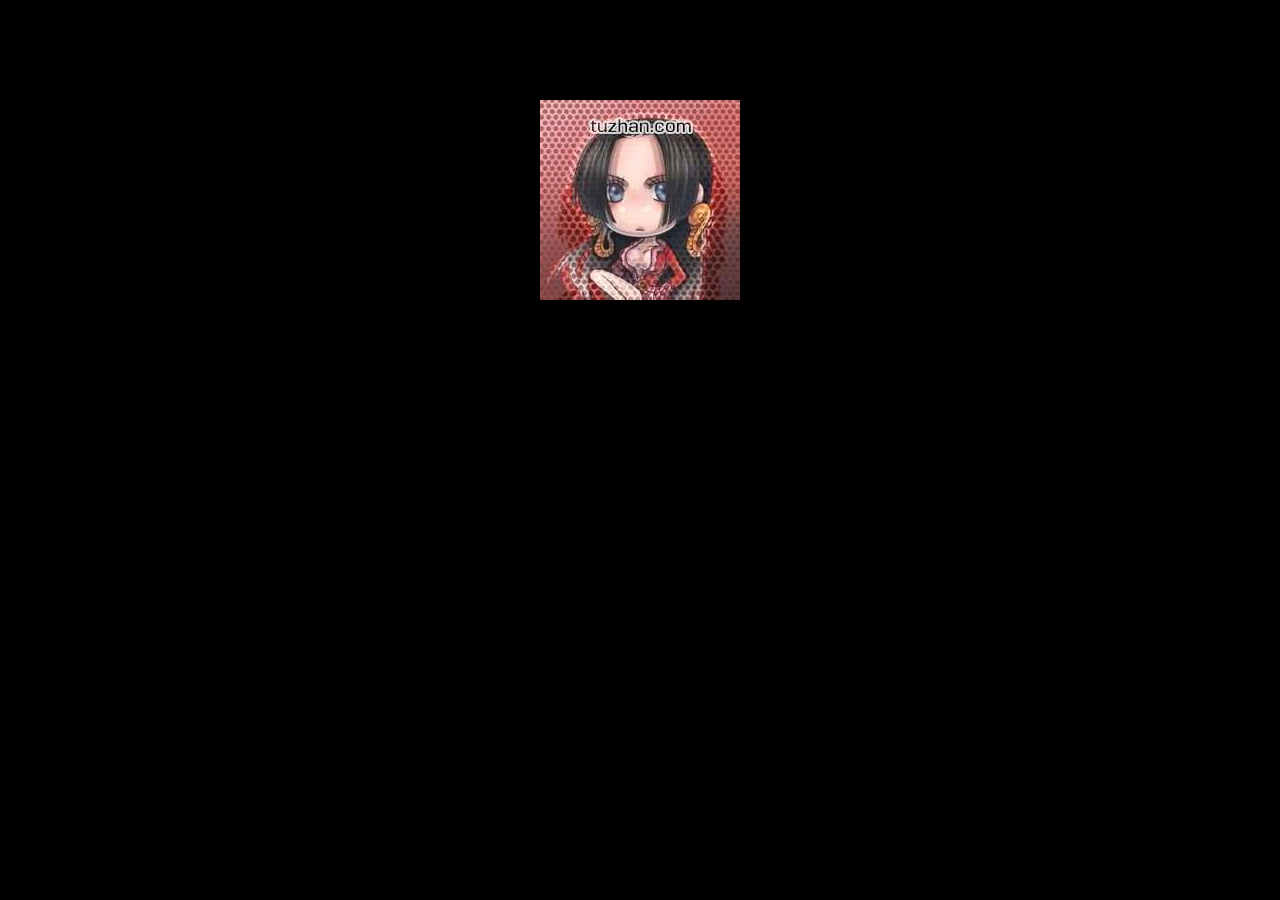
<file: 3d效果/index.html>
<!DOCTYPE HTML>
<html>
<head>
<meta charset="utf-8">
<title>3D立方体</title>
<meta name="Keywords" content="">
<meta name="Description" content="">
<meta name="author" content="@my_programmer">
<style type="text/css">

    *{
        padding: 0; margin: 0; 
    }
    body{
        background: black;
    }
    img{
        border:none;
    }
    li{
        list-style:none;
    }

    ul{
        width:200px;
        height:200px;
        margin:100px auto;
        position:relative;
        transform-style:preserve-3d;
        -webkit-transform-style:preserve-3d;
    }    
        /*如果在ul里设置：-webkit-perspective:400px;-webkit-perspective-origin:0% 50%; 则会有透视、景深的效果*/
    li{
        width:200px;
        height:200px;
        position:absolute;
        text-align:center;
        line-height:200px;
        font-size:80px;
        font-weight:bold;
        color:#fff;
    }
    li:nth-child(1){
        background:url('imgs/1.jpeg') no-repeat;
        transform:rotateX(90deg)   translateZ(100px);
        -webkit-transform:rotateX(90deg)   translateZ(100px);
    }
    li:nth-child(2){
        background:url('imgs/2.jpg') no-repeat;
        transform:rotateX(270deg)  translateZ(100px);
        -webkit-transform:rotateX(270deg)  translateZ(100px);
    }
    li:nth-child(3){
        background:url('imgs/3.jpg') no-repeat;
        transform:rotateY(90deg) translateZ(100px);
        -webkit-transform:rotateY(90deg) translateZ(100px);
    }
    li:nth-child(4){
       background:url('imgs/4.jpg') no-repeat;
       transform:rotateY(270deg) translateZ(100px);
        -webkit-transform:rotateY(270deg) translateZ(100px);
    }
    li:nth-child(5){
        background:url('imgs/5.jpg') no-repeat;
        transform:translateZ(-100px);
        -webkit-transform:translateZ(-100px);
    }
    li:nth-child(6){
        background:url('imgs/6.jpg') no-repeat;
        transform: translateZ(100px);
        -webkit-transform: translateZ(100px);
    }
   
            /*****当执行下列css时，立方体无限自由旋转******/
    ul{-webkit-animation:run 5s linear infinite ;}    
    @-webkit-keyframes run{
        0%{-webkit-transform: rotateX(0deg) rotateY(0deg) }
        100%{-webkit-transform:rotateX(360deg)  rotateY(360deg)  }
    }

</style>
</head>
<body>
    <ul id="ul">
        <li></li>
        <li></li>
        <li></li>
        <li></li>
        <li></li>
        <li></li>
    </ul>
    

</body>
</html>
</file>
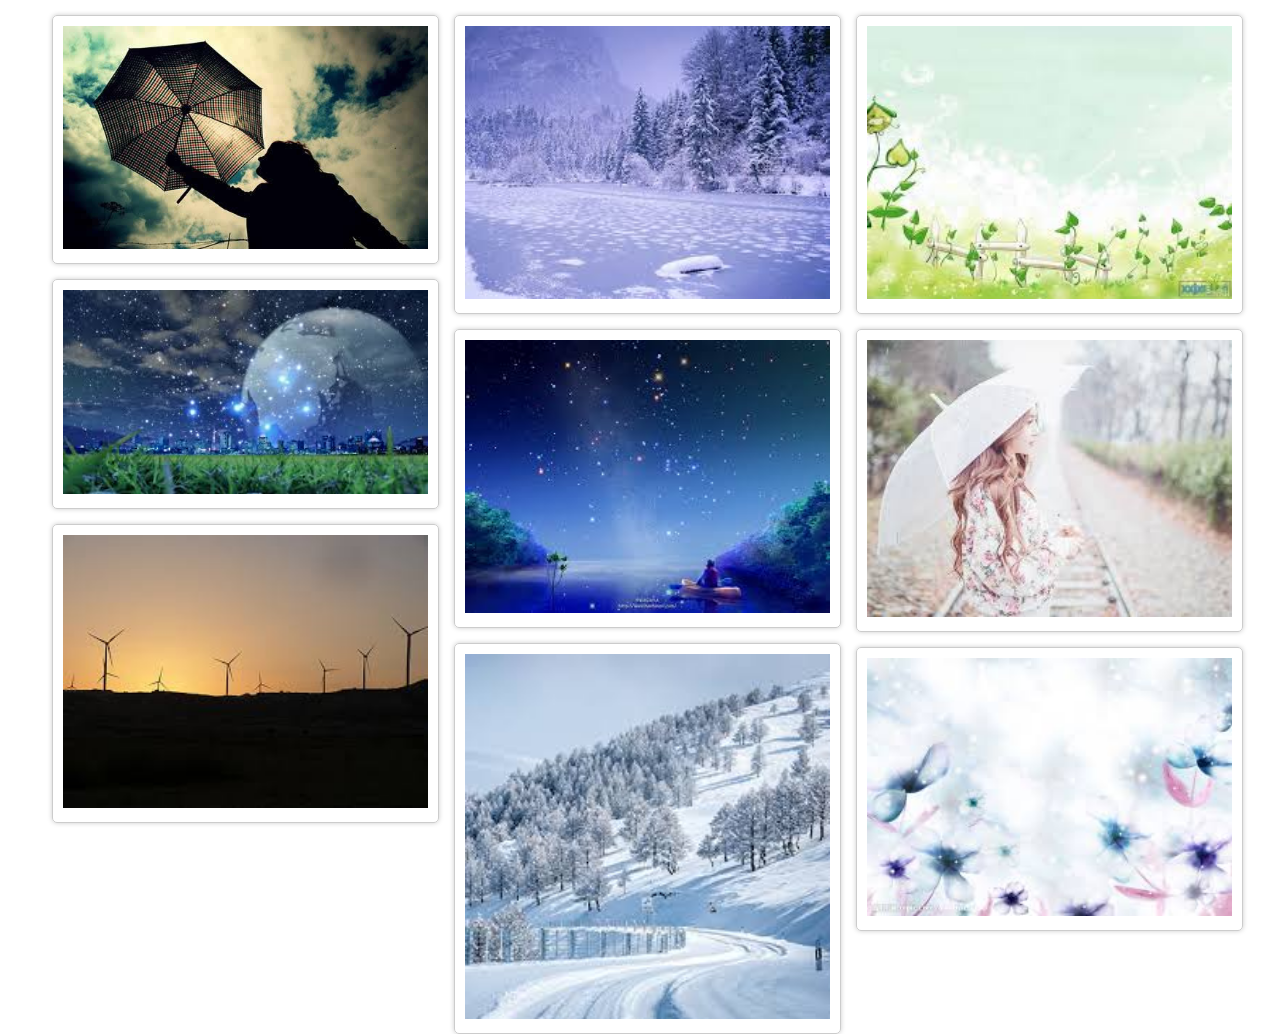
<file: pubuliu/index.html>
<!DOCTYPE html>
<html>
  <head>
    <meta charset="utf-8" />
    <title>瀑布流布局</title>
    <!-- <link rel="stylesheet" type="text/css" href="css/style.css"/> -->
    <style>
      *{
        margin: 0;
        padding: 0;
      }
      #main{
        position: relative;
      }

      .box{
        padding: 15px 0 0 15px;
        float: left;
      }
      .pic{
        padding: 10px;
        border: 1px solid #ccc;
        border-radius:5px ;
        box-shadow: 0 0 5px #ccc;
      }

      .pic img{
        width: 365px;
        height: auto;
      }

    </style>
  </head>
  <body>
    <div id="main">   
      <div class="box">
        <div class="pic">
          <img src='imgs/1.jpg'/>
        </div>
      </div>
      <div class="box">
        <div class="pic">
          <img src='imgs/2.jpg'/>
        </div>
      </div>
      <div class="box">
        <div class="pic">
          <img src='imgs/3.jpg'/>
        </div>
      </div>
      <div class="box">
        <div class="pic">
          <img src='imgs/4.jpg'/>
        </div>
      </div>
      <div class="box">
        <div class="pic">
          <img src='imgs/5.jpg'/>
        </div>
      </div>
      <div class="box">
        <div class="pic">
          <img src='imgs/6.jpg'/>
        </div>
      </div>
      <div class="box">
        <div class="pic">
          <img src='imgs/7.jpg'/>
        </div>
      </div>
      <div class="box">
        <div class="pic">
          <img src='imgs/8.jpg'/>
        </div>
      </div>
      <div class="box">
        <div class="pic">
          <img src='imgs/9.jpg'/>
        </div>
      </div>
      
                        
    </div>
    
    <script type="text/javascript" charset="utf-8">
      window.onload = function(){
        waterfall('main','box');
            var dataInt={'data':[{'src':'imgs/1.jpg'},
                      {'src':'imgs/2.jpg'},
                      {'src':'imgs/3.jpg'},
                      {'src':'imgs/4.jpg'},
                      {'src':'imgs/5.jpg'},
                      {'src':'imgs/6.jpg'},
                      {'src':'imgs/7.jpg'},
                      {'src':'imgs/8.jpg'},
                      
                      {'src':'imgs/9.jpg'}]};
        
        window.onscroll = function(){
          if (checkscrollside()) {
            var oParent = document.getElementById('main');
            for (var i = 0;i<dataInt.data.length;i++) {
              
              var oBox = document.createElement('div');
              oBox.className = 'box';
              oParent.appendChild(oBox);
              var oPic = document.createElement('div');
              oPic.className ='pic';
              oBox.appendChild(oPic);
              var oImg = document.createElement('img');
              oImg.src = dataInt.data[i].src;
              oPic.appendChild(oImg);
            }
            waterfall('main','box');
          }
      //    checkscrollside();
        }
      }
      function waterfall(parent,box){
        //遍历所有的盒子
        var oParent = document.getElementById(parent);
        var oBox = getByClass(oParent,box);
      //  console.log(oBox.length);
        //计算整个页面的列数
        var oBoxW = oBox[0].offsetWidth;
      //  console.log(oBoxW);
        var cols = Math.floor(document.documentElement.clientWidth/oBoxW);
      //  console.log(cols);
        //设置main的宽度
        oParent.style.cssText = 'width: '+oBoxW*cols+'px;margin: 0 auto'
        var hArr = [];//存放每一行高度
        for (var i = 0; i<oBox.length;i++) {
          if (i<cols) {
            hArr.push(oBox[i].offsetHeight);
      //      console.log(hArr);
          }else{
            var minH = Math.min.apply(null,hArr);
      //      console.log(minH);
            var index = getminHIndex(hArr,minH);
      //      console.log(i);
            oBox[i].style.position = 'absolute';
            oBox[i].style.top = minH + 'px';
            oBox[i].style.left = oBoxW*index+'px';
            hArr[index]+= oBox[i].offsetHeight;
          }
        }

      }


      function getByClass(parent,classname){
        var boxArr = [],//存储所有class为box的元素
          oElements = parent.getElementsByTagName('*');
        for (var i = 0; i<oElements.length;i++) {
          if(oElements[i].className == classname ){
            boxArr.push(oElements[i]);
          }
        } 
        return boxArr;
      }

      function getminHIndex(arr,val){
        for (var i in arr ) {
          if (arr[i]==val) {
            return i;
          }
        }
      }

      function checkscrollside(){
        var oParent = document.getElementById('main');
        var oBox = getByClass(oParent,'box');
        var lastBoxH = oBox[oBox.length-1].offsetTop+Math.floor(oBox[oBox.length-1].offsetHeight/5);
        var scrollTop = document.body.scrollTop||document.documentElement.scrollTop;
      //  console.log(scrollTop);
        var height = document.body.clientHeight||document.documentElement.clientHeight;
        return (lastBoxH < scrollTop+height)?true:false;
      }

    </script>
  </body>
</html>
</file>
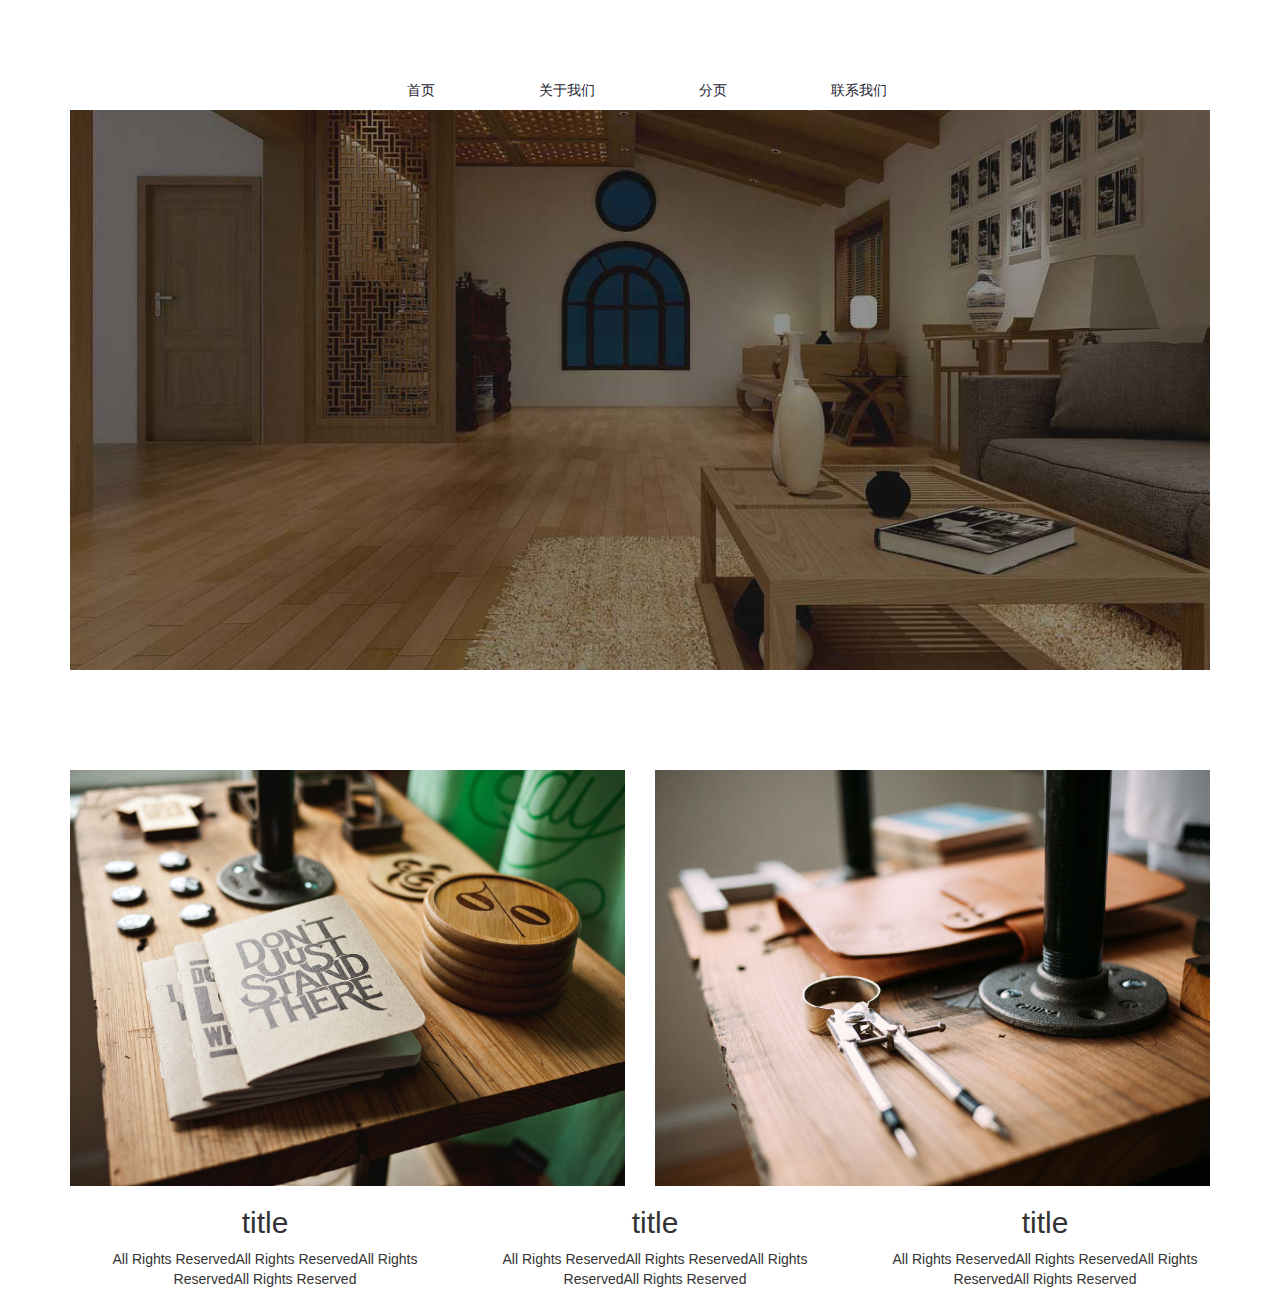
<file: 栅格系统/index.html>
<!DOCTYPE html>
<html lang="en">
<head>
	<meta charset="UTF-8">
	
	<meta name="viewport" content="width=device-width, initial-scale=1">
	<link rel="stylesheet" type="text/css" href="css/cssreset.css">
	<link rel="stylesheet" type="text/css" href="css/bootstrap.css">
	<link rel="stylesheet" type="text/css" href="css/index.css">
	<title>栅格系统打造首页</title>
</head>
<body>
	<div class="ibody">
		<header>
			<div class="container">
				<nav class="navbar navbar-default">
					<div class="row">
						<div class="col-md-3">
							
						</div>
						<div class="col-md-6">
							<ul class='nav text-center row'> 
								<li class="active col-md-3">
									<a href="#">
										<span>首页</span>
									</a>
								</li>
								<li class="col-md-3">
									<a href="#">
										<span>关于我们</span>
									</a>
								</li>
								<li class="col-md-3">
									<a href="#">
										<span>分页</span>
									</a>
								</li>
								<li class="col-md-3">
									<a href="#">
										<span>联系我们</span>
									</a>
								</li>
							</ul>
						</div>
						<div class="col-md-3"></div>
					</div>
					<div class="row">
						<div class="col-md-12">
							<img src="images/banner1.jpg" class="img-responsive">
						</div>
					</div>
				</nav>
			</div>
		</header>
		<!-- /header -->


		<div class="work">
			<div class="container">
				<div class="row">
					<div class="col-md-6">
						<img src="images/work-1.jpg" class="img-responsive">
					
					</div>
					<div class="col-md-6">
						<img src="images/work-2.jpg" class="img-responsive">
					</div>
					
					
		</div>

		<div class="icons">
			<div class="container">
				<div class="row">
					<div class="col-md-4 animate-box fadeInUp animated">
						<div>
							<div class="icon"></div>
							<h2>title</h2>
							<p>All Rights ReservedAll Rights ReservedAll Rights ReservedAll Rights Reserved</p>
						</div>
					</div>
					<div class="col-md-4 animate-box fadeInUp animated">
						<div>
							<div class="icon"></div>
							<h2>title</h2>
							<p>All Rights ReservedAll Rights ReservedAll Rights ReservedAll Rights Reserved</p>
						</div>
					</div>
					<div class="col-md-4 animate-box fadeInUp animated">
						<div>
							<div class="icon"></div>
							<h2>title</h2>
							<p>All Rights ReservedAll Rights ReservedAll Rights ReservedAll Rights Reserved</p>
						</div>
					</div>
				</div>
			</div>
		</div>


	</div>
</body>
</html>
</file>
<file: 栅格系统/css/index.css>
.ibody{
	background: #fff none repeat scroll 0 0;
    margin: 0 auto;
    max-width: 1300px;
}

header{
	margin-bottom: 80px;
    padding-bottom: 0;
    padding-top: 70px;
}
header .navbar{
	background: #fff none repeat scroll 0 0;
    border: none;
}
.icons{
	text-align: center;
}
</file>
<file: 栅格系统/css/cssreset.css>
/* http://meyerweb.com/eric/tools/css/reset/ 
   v2.0 | 20110126
   License: none (public domain)
*/

html, body, div, span, applet, object, iframe,
h1, h2, h3, h4, h5, h6, p, blockquote, pre,
a, abbr, acronym, address, big, cite, code,
del, dfn, em, img, ins, kbd, q, s, samp,
small, strike, strong, sub, sup, tt, var,
b, u, i, center,
dl, dt, dd, ol, ul, li,
fieldset, form, label, legend,
table, caption, tbody, tfoot, thead, tr, th, td,
article, aside, canvas, details, embed, 
figure, figcaption, footer, header, hgroup, 
menu, nav, output, ruby, section, summary,
time, mark, audio, video {
    margin: 0;
    padding: 0;
    border: 0;
    font-size: 100%;
    font: inherit;
    vertical-align: baseline;
    font-family:"Microft YaHei"，sans-serif;
}
/* HTML5 display-role reset for older browsers */
article, aside, details, figcaption, figure, 
footer, header, hgroup, menu, nav, section {
    display: block;
}
body {
    line-height: 1;
}
ol, ul {
    list-style: none;
}
blockquote, q {
    quotes: none;
}
blockquote:before, blockquote:after,
q:before, q:after {
    content: '';
    content: none;
}
table {
    border-collapse: collapse;
    border-spacing: 0;
}
a{
    color: black;
}
a:link{
    text-decoration: none;
}
a:link: hover{
    color: red;
}
</file>
